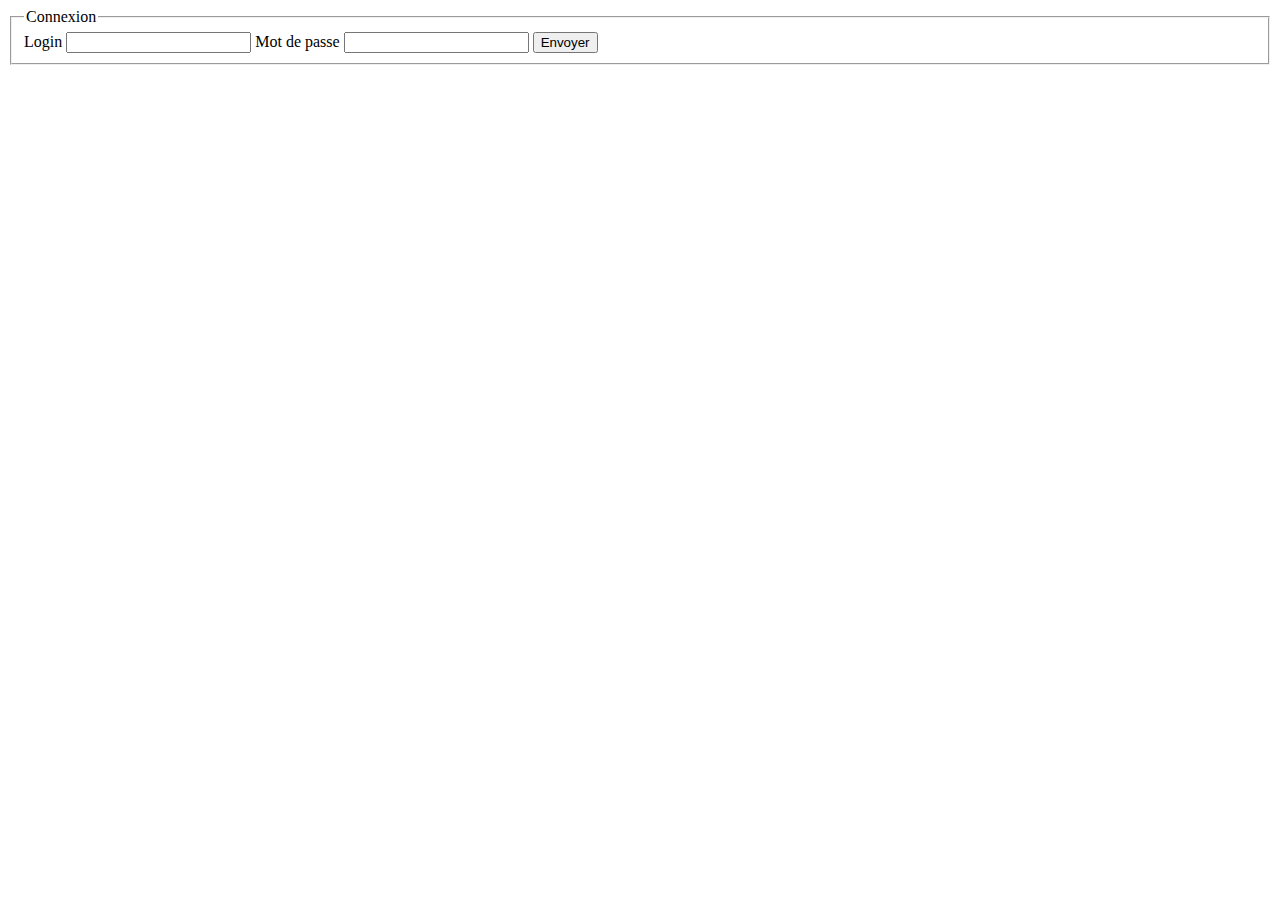
<file: Views/login.html>
<!DOCTYPE html>
<!--JOURNOUD Lucas / COSTA Julien
//Université Lumière Lyon 2 --> 
<html lang="fr">
<head>
    <meta charset="utf-8">
    <title>Pizz'Express - Login</title>
</head>
<body>
    <form action="[onshow.cible]" method="post">
        <fieldset>
            <legend>Connexion</legend>
            <label for="id_log">Login</label>
            <input type="text" id="id_log" name="login">
            <label for="id_pwd">Mot de passe</label>
            <input type="password" id="id_pwd" name="passwd">
            <input type="submit" value="Envoyer">
        </fieldset>
    </form>
</body>
</html>
</file>
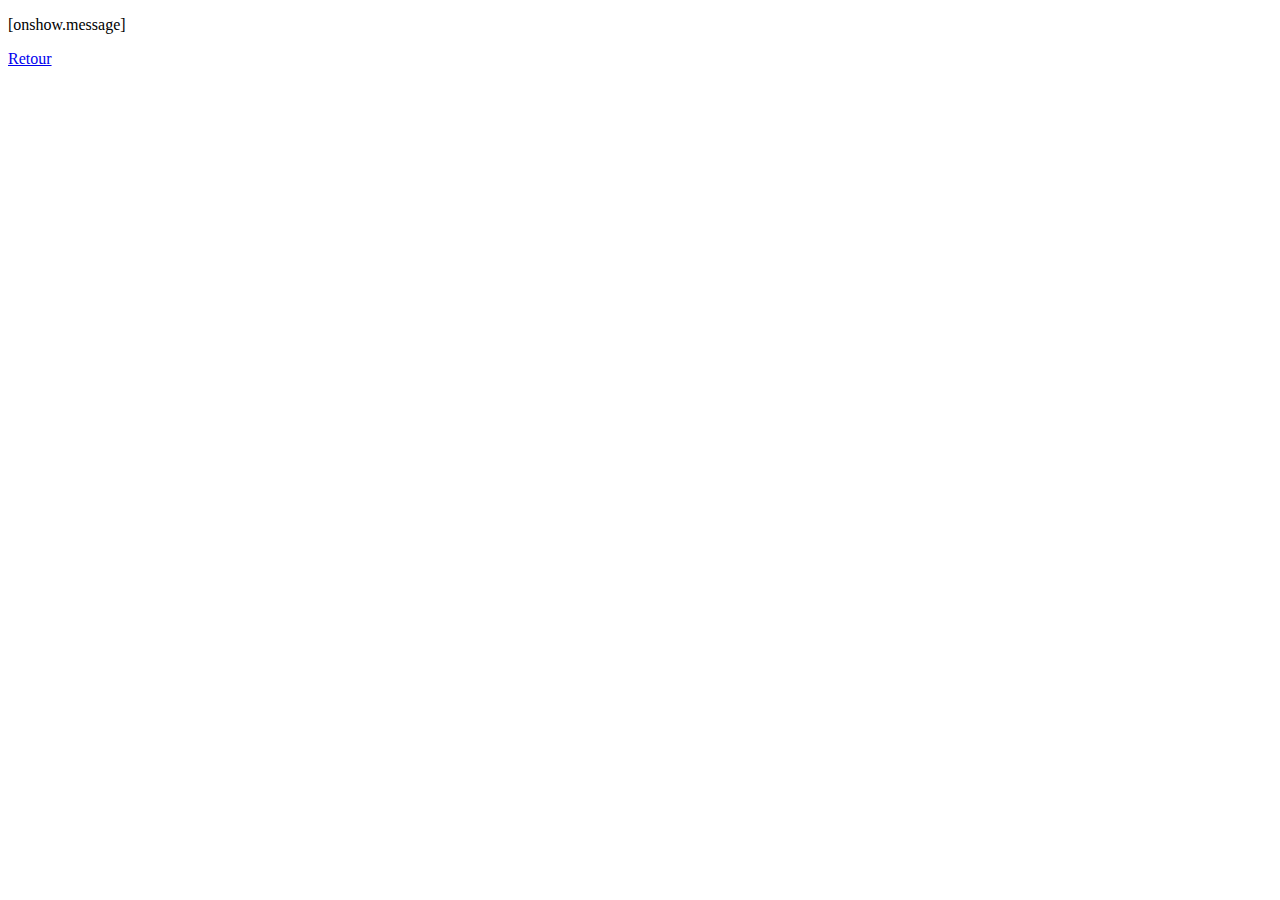
<file: Views/message.html>
<!DOCTYPE html>
<!--JOURNOUD Lucas / COSTA Julien
//Université Lumière Lyon 2 --> 
<html lang="fr">
<head>
    <meta charset="utf-8">
    <title>Pizz'Express - Message</title>
</head>
<body>
    <p>[onshow.message]</p>
    <a href="[onshow.cible]">Retour</a>
</body>
</html>
</file>
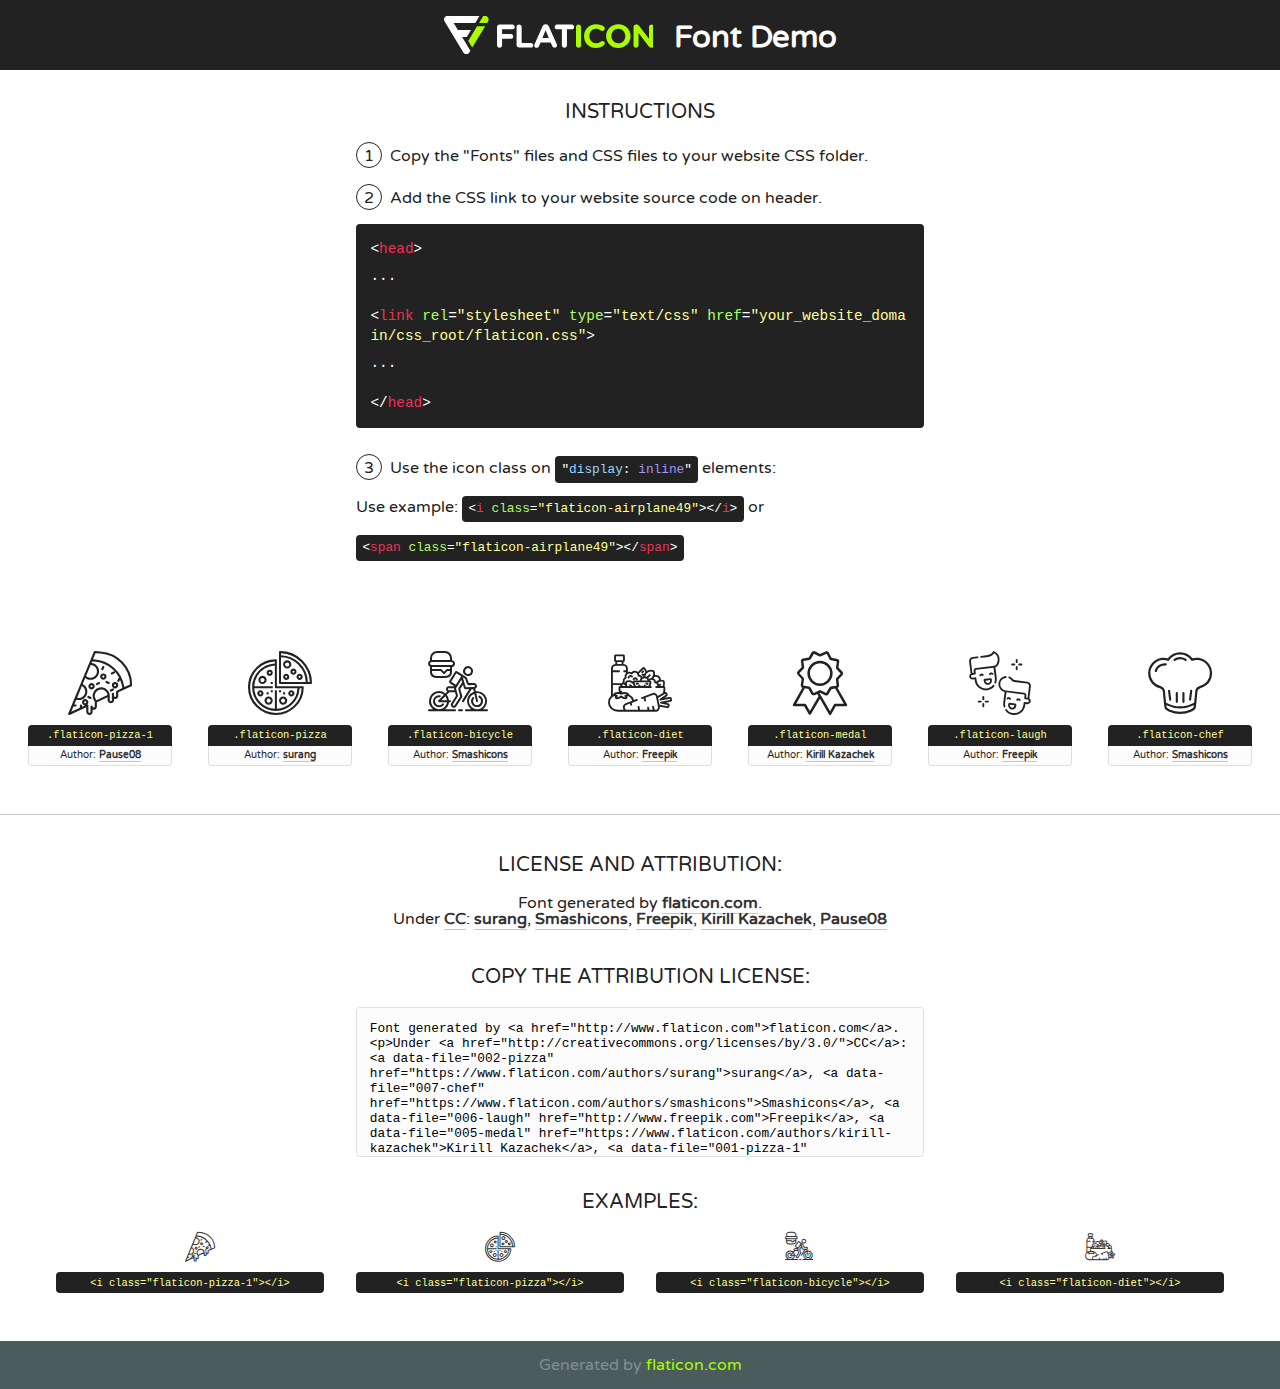
<file: fonts/flaticon/font/flaticon.html>
<!DOCTYPE html>
<!--
  Flaticon icon font: Flaticon
  Creation date: 25/09/2018 08:24
-->
<html>
<!DOCTYPE html>
<html>

<head>
    <title>Flaticon WebFont</title>
    <link href="http://fonts.googleapis.com/css?family=Varela+Round" rel="stylesheet" type="text/css" />
    <link rel="stylesheet" type="text/css" href="flaticon.css">
    <meta charset="UTF-8">
    <style>
    html, body, div, span, applet, object, iframe,
    h1, h2, h3, h4, h5, h6, p, blockquote, pre,
    a, abbr, acronym, address, big, cite, code,
    del, dfn, em, img, ins, kbd, q, s, samp,
    small, strike, strong, sub, sup, tt, var,
    b, u, i, center,
    dl, dt, dd, ol, ul, li,
    fieldset, form, label, legend,
    table, caption, tbody, tfoot, thead, tr, th, td,
    article, aside, canvas, details, embed, 
    figure, figcaption, footer, header, hgroup, 
    menu, nav, output, ruby, section, summary,
    time, mark, audio, video {
        margin: 0;
        padding: 0;
        border: 0;
        font-size: 100%;
        font: inherit;
        vertical-align: baseline;
    }
    /* HTML5 display-role reset for older browsers */
    article, aside, details, figcaption, figure, 
    footer, header, hgroup, menu, nav, section {
        display: block;
    }
    body {
        line-height: 1;
    }
    ol, ul {
        list-style: none;
    }
    blockquote, q {
        quotes: none;
    }
    blockquote:before, blockquote:after,
    q:before, q:after {
        content: '';
        content: none;
    }
    table {
        border-collapse: collapse;
        border-spacing: 0;
    }
    body {
        font-family: 'Varela Round', Helvetica, Arial, sans-serif;
        font-size: 16px;
        color: #222;
    }
    a {
        color: #333;
        border-bottom: 1px solid #a9fd00;
        font-weight: bold;
        text-decoration: none;
    }
    * {
        -moz-box-sizing: border-box;
        -webkit-box-sizing: border-box;
        box-sizing: border-box;
        margin: 0;
        padding: 0;
    }
    [class^="flaticon-"]:before, [class*=" flaticon-"]:before, [class^="flaticon-"]:after, [class*=" flaticon-"]:after {
        font-family: Flaticon;
        font-size: 30px;
        font-style: normal;
        margin-left: 20px;
        color: #333;
    }
    .wrapper {
        max-width: 600px;
        margin: auto;
        padding: 0 1em;
    }
    .title {
        font-size: 1.25em;
        text-align: center;
        margin-bottom: 1em;
        text-transform: uppercase;
    }
    header {
        text-align: center;
        background-color: #222;
        color: #fff;
        padding: 1em;
    }
    header .logo {
        width: 210px;
        height: 38px;
        display: inline-block;
        vertical-align: middle;
        margin-right: 1em;
        border: none;
    }
    header strong {
        font-size: 1.95em;
        font-weight: bold;
        vertical-align: middle;
        margin-top: 5px;
        display: inline-block;
    }
    .demo {
        margin: 2em auto;
        line-height: 1.25em;
    }
    .demo ul li {
        margin-bottom: 1em;
    }
    .demo ul li .num {
        color: #222;
        border-radius: 20px;
        display: inline-block;
        width: 26px;
        padding: 3px;
        height: 26px;
        text-align: center;
        margin-right: 0.5em;
        border: 1px solid #222;
    }
    .demo ul li code {
        background-color: #222;
        border-radius: 4px;
        padding: 0.25em 0.5em;
        display: inline-block;
        color: #fff;
        font-family: Consolas,Monaco,Lucida Console,Liberation Mono,DejaVu Sans Mono,Bitstream Vera Sans Mono,Courier New, monospace;
        font-weight: lighter;
        margin-top: 1em;
        font-size: 0.8em;
        word-break: break-all;
    }
    .demo ul li code.big {
        padding: 1em;
        font-size: 0.9em;
    }
    .demo ul li code .red {
        color: #EF3159;
    }
    .demo ul li code .green {
        color: #ACFF65;
    }
    .demo ul li code .yellow {
        color: #FFFF99;
    }
    .demo ul li code .blue {
        color: #99D3FF;
    }
    .demo ul li code .purple {
        color: #A295FF;
    }
    .demo ul li code .dots {
        margin-top: 0.5em;
        display: block;
    }
    #glyphs {
        border-bottom: 1px solid #ccc;
        padding: 2em 0;
        text-align: center;
    }
    .glyph {
        display: inline-block;
        width: 9em;
        margin: 1em;
        text-align: center;
        vertical-align: top;
        background: #FFF;
    }
    .glyph .glyph-icon {
        padding: 10px;
        display: block;
        font-family:"Flaticon";
        font-size: 64px;
        line-height: 1;
    }
    .glyph .glyph-icon:before {
        font-size: 64px;
        color: #222;
        margin-left: 0;
    }
    .class-name {
        font-size: 0.65em;
        background-color: #222;
        color: #fff;
        border-radius: 4px 4px 0 0;
        padding: 0.5em;
        color: #FFFF99;
        font-family: Consolas,Monaco,Lucida Console,Liberation Mono,DejaVu Sans Mono,Bitstream Vera Sans Mono,Courier New, monospace;
    }
    .author-name {
        font-size: 0.6em;
        background-color: #fcfcfd;
        border: 1px solid #DEDEE4;
        border-top: 0;
        border-radius: 0 0 4px 4px;
        padding: 0.5em;
    }
    .class-name:last-child {
        font-size: 10px;
        color:#888;
    }
    .class-name:last-child a {
        font-size: 10px;
        color:#555;
    }
    .class-name:last-child a:hover {
        color:#a9fd00;
    }
    .glyph > input {
        display: block;
        width: 100px;
        margin: 5px auto;
        text-align: center;
        font-size: 12px;
        cursor: text;
    }
    .glyph > input.icon-input {
        font-family:"Flaticon";
        font-size: 16px;
        margin-bottom: 10px;
    }
    .attribution .title {
        margin-top: 2em;
    }
    .attribution textarea {
        background-color: #fcfcfd;
        padding: 1em;
        border: none;
        box-shadow: none;
        border: 1px solid #DEDEE4;
        border-radius: 4px;
        resize: none;
        width: 100%;
        height: 150px;
        font-size: 0.8em;
        font-family: Consolas,Monaco,Lucida Console,Liberation Mono,DejaVu Sans Mono,Bitstream Vera Sans Mono,Courier New, monospace;
        -webkit-appearance: none;
    }
    .iconsuse {
        margin: 2em auto;
        text-align: center;
        max-width: 1200px;
    }
    .iconsuse:after {
        content: '';
        display: table;
        clear: both;
    }
    .iconsuse .image {
        float: left;
        width: 25%;
        padding: 0 1em;
    }
    .iconsuse .image p {
        margin-bottom: 1em;
    }
    .iconsuse .image span {
        display: block;
        font-size: 0.65em;
        background-color: #222;
        color: #fff;
        border-radius: 4px;
        padding: 0.5em;
        color: #FFFF99;
        margin-top: 1em;
        font-family: Consolas,Monaco,Lucida Console,Liberation Mono,DejaVu Sans Mono,Bitstream Vera Sans Mono,Courier New, monospace;
    }
    #footer {
        text-align: center;
        background-color: #4C5B5C;
        color: #7c9192;
        padding: 1em;
    }
    #footer a {
        border: none;
        color: #a9fd00;
        font-weight: normal;
    }
    @media (max-width: 960px) {
        .iconsuse .image {
            width: 50%;
        }
    }
    @media (max-width: 560px) {
        .iconsuse .image {
            width: 100%;
        }
    }
    </style>
</head>

<body class="characters-off">

    <header>
        <a href="http://www.flaticon.com" target="_blank" class="logo">
            <svg version="1.1" xmlns="http://www.w3.org/2000/svg" xmlns:xlink="http://www.w3.org/1999/xlink" xmlns:a="http://ns.adobe.com/AdobeSVGViewerExtensions/3.0/" viewBox="0 0 560.875 102.036" enable-background="new 0 0 560.875 102.036" xml:space="preserve">
                <defs>
                </defs>
                <g>
                    <g class="letters">
                        <path fill="#ffffff" d="M141.596,29.675c0-3.777,2.985-6.767,6.764-6.767h34.438c3.426,0,6.15,2.728,6.15,6.15
                        c0,3.43-2.724,6.149-6.15,6.149h-27.674v13.091h23.719c3.429,0,6.151,2.724,6.151,6.15c0,3.43-2.723,6.149-6.151,6.149h-23.719
                        v17.574c0,3.773-2.986,6.761-6.764,6.761c-3.779,0-6.764-2.989-6.764-6.761V29.675z"></path>
                        <path fill="#ffffff" d="M193.844,29.149c0-3.781,2.985-6.767,6.764-6.767c3.776,0,6.763,2.985,6.763,6.767v42.957h25.039
                        c3.426,0,6.149,2.726,6.149,6.153c0,3.425-2.723,6.15-6.149,6.15h-31.802c-3.779,0-6.764-2.986-6.764-6.768V29.149z"></path>
                        <path fill="#ffffff" d="M241.891,75.71l21.438-48.407c1.492-3.341,4.215-5.357,7.906-5.357h0.792
                        c3.686,0,6.323,2.017,7.815,5.357l21.439,48.407c0.436,0.967,0.701,1.845,0.701,2.723c0,3.602-2.809,6.501-6.414,6.501
                        c-3.161,0-5.269-1.845-6.499-4.655l-4.132-9.661h-27.059l-4.301,10.102c-1.144,2.631-3.426,4.214-6.237,4.214
                        c-3.517,0-6.24-2.81-6.24-6.325C241.1,77.64,241.451,76.677,241.891,75.71z M279.932,58.666l-8.521-20.297l-8.526,20.297H279.932
                        z"></path>
                        <path fill="#ffffff" d="M314.864,35.387H301.86c-3.429,0-6.239-2.813-6.239-6.238c0-3.429,2.811-6.24,6.239-6.24h39.533
                        c3.426,0,6.237,2.811,6.237,6.24c0,3.425-2.811,6.238-6.237,6.238h-13.001v42.785c0,3.773-2.99,6.761-6.764,6.761
                        c-3.779,0-6.764-2.989-6.764-6.761V35.387z"></path>
                        <path fill="#A9FD00" d="M352.615,29.149c0-3.781,2.985-6.767,6.767-6.767c3.774,0,6.761,2.985,6.761,6.767v49.024
                        c0,3.773-2.987,6.761-6.761,6.761c-3.781,0-6.767-2.989-6.767-6.761V29.149z"></path>
                        <path fill="#A9FD00" d="M374.132,53.836v-0.179c0-17.481,13.178-31.801,32.065-31.801c9.22,0,15.459,2.458,20.557,6.238
                        c1.402,1.054,2.637,2.985,2.637,5.357c0,3.692-2.985,6.59-6.681,6.59c-1.845,0-3.071-0.702-4.044-1.319
                        c-3.776-2.813-7.729-4.393-12.562-4.393c-10.364,0-17.831,8.611-17.831,19.154v0.173c0,10.542,7.291,19.329,17.831,19.329
                        c5.715,0,9.492-1.756,13.359-4.834c1.049-0.874,2.458-1.491,4.039-1.491c3.429,0,6.325,2.813,6.325,6.236
                        c0,2.106-1.056,3.78-2.282,4.834c-5.539,4.834-12.036,7.733-21.878,7.733C387.572,85.464,374.132,71.493,374.132,53.836z"></path>
                        <path fill="#A9FD00" d="M433.009,53.836v-0.179c0-17.481,13.79-31.801,32.766-31.801c18.981,0,32.592,14.143,32.592,31.628v0.173
                        c0,17.483-13.785,31.807-32.769,31.807C446.625,85.464,433.009,71.32,433.009,53.836z M484.224,53.836v-0.179
                        c0-10.539-7.725-19.326-18.626-19.326c-10.893,0-18.449,8.611-18.449,19.154v0.173c0,10.542,7.73,19.329,18.626,19.329
                        C476.676,72.986,484.224,64.378,484.224,53.836z"></path>
                        <path fill="#A9FD00" d="M506.233,29.321c0-3.774,2.99-6.763,6.767-6.763h1.401c3.252,0,5.183,1.583,7.029,3.953l26.093,34.265
                        V29.059c0-3.692,2.99-6.677,6.681-6.677c3.683,0,6.671,2.985,6.671,6.677v48.934c0,3.78-2.987,6.765-6.764,6.765h-0.436
                        c-3.257,0-5.188-1.581-7.034-3.953l-27.056-35.492v32.944c0,3.687-2.985,6.676-6.678,6.676c-3.683,0-6.673-2.989-6.673-6.676
                        V29.321z"></path>
                    </g>
                    <g class="insignia">
                        <path fill="#ffffff" d="M48.372,56.137h12.517l11.156-18.537H37.186L25.688,18.539h57.825L94.668,0H9.271
                        C5.925,0,2.842,1.801,1.198,4.716c-1.644,2.907-1.593,6.482,0.134,9.343l50.38,83.501c1.678,2.781,4.689,4.476,7.938,4.476
                        c3.246,0,6.257-1.695,7.935-4.476l2.898-4.804L48.372,56.137z"></path>
                        <g class="i">
                            <path fill="#A9FD00" d="M93.575,18.539h0.031v0.004l21.652,0.004l2.705-4.488c1.727-2.861,1.778-6.436,0.133-9.343
                            C116.454,1.801,113.371,0,110.026,0h-5.294L93.575,18.539z"></path>
                            <polygon fill="#A9FD00" points="88.291,27.356 64.725,66.486 75.519,84.404 109.942,27.356"></polygon>
                        </g>
                    </g>
                </g>
            </svg>
        </a>
        <strong>Font Demo</strong>
    </header>


    <section class="demo wrapper">

        <p class="title">Instructions</p>

        <ul>
            <li>
                <span class="num">1</span>Copy the "Fonts" files and CSS files to your website CSS folder.
            </li>
            <li>
                <span class="num">2</span>Add the CSS link to your website source code on header.
                <code class="big">
                    &lt;<span class="red">head</span>&gt;
                    <br/><span class="dots">...</span>
                    <br/>&lt;<span class="red">link</span> <span class="green">rel</span>=<span class="yellow">"stylesheet"</span> <span class="green">type</span>=<span class="yellow">"text/css"</span> <span class="green">href</span>=<span class="yellow">"your_website_domain/css_root/flaticon.css"</span>&gt;
                    <br/><span class="dots">...</span>
                    <br/>&lt;/<span class="red">head</span>&gt;
                </code>
            </li>

            <li>
                <p>
                    <span class="num">3</span>Use the icon class on <code>"<span class="blue">display</span>:<span class="purple"> inline</span>"</code> elements:
                    <br />
                    Use example: <code>&lt;<span class="red">i</span> <span class="green">class</span>=<span class="yellow">&quot;flaticon-airplane49&quot;</span>&gt;&lt;/<span class="red">i</span>&gt;</code> or <code>&lt;<span class="red">span</span> <span class="green">class</span>=<span class="yellow">&quot;flaticon-airplane49&quot;</span>&gt;&lt;/<span class="red">span</span>&gt;</code>
            </li>
        </ul>

    </section>




   <section id="glyphs">          
    
      
        <div class="glyph"><div class="glyph-icon flaticon-pizza-1"></div>
            <div class="class-name">.flaticon-pizza-1</div>
            <div class="author-name">Author: <a data-file="001-pizza-1" href="https://www.flaticon.com/authors/pause08">Pause08</a> </div> 
        </div>        
        
        <div class="glyph"><div class="glyph-icon flaticon-pizza"></div>
            <div class="class-name">.flaticon-pizza</div>
            <div class="author-name">Author: <a data-file="002-pizza" href="https://www.flaticon.com/authors/surang">surang</a> </div> 
        </div>        
        
        <div class="glyph"><div class="glyph-icon flaticon-bicycle"></div>
            <div class="class-name">.flaticon-bicycle</div>
            <div class="author-name">Author: <a data-file="003-bicycle" href="https://www.flaticon.com/authors/smashicons">Smashicons</a> </div> 
        </div>        
        
        <div class="glyph"><div class="glyph-icon flaticon-diet"></div>
            <div class="class-name">.flaticon-diet</div>
            <div class="author-name">Author: <a data-file="004-diet" href="http://www.freepik.com">Freepik</a> </div> 
        </div>        
        
        <div class="glyph"><div class="glyph-icon flaticon-medal"></div>
            <div class="class-name">.flaticon-medal</div>
            <div class="author-name">Author: <a data-file="005-medal" href="https://www.flaticon.com/authors/kirill-kazachek">Kirill Kazachek</a> </div> 
        </div>        
        
        <div class="glyph"><div class="glyph-icon flaticon-laugh"></div>
            <div class="class-name">.flaticon-laugh</div>
            <div class="author-name">Author: <a data-file="006-laugh" href="http://www.freepik.com">Freepik</a> </div> 
        </div>        
        
        <div class="glyph"><div class="glyph-icon flaticon-chef"></div>
            <div class="class-name">.flaticon-chef</div>
            <div class="author-name">Author: <a data-file="007-chef" href="https://www.flaticon.com/authors/smashicons">Smashicons</a> </div> 
        </div>        
        

    </section>



    <section class="attribution wrapper"   style="text-align:center;">

      <div class="title">License and attribution:</div><div class="attrDiv">Font generated by <a href="http://www.flaticon.com">flaticon.com</a>. <div><p>Under <a href="http://creativecommons.org/licenses/by/3.0/">CC</a>: <a data-file="002-pizza" href="https://www.flaticon.com/authors/surang">surang</a>, <a data-file="007-chef" href="https://www.flaticon.com/authors/smashicons">Smashicons</a>, <a data-file="006-laugh" href="http://www.freepik.com">Freepik</a>, <a data-file="005-medal" href="https://www.flaticon.com/authors/kirill-kazachek">Kirill Kazachek</a>, <a data-file="001-pizza-1" href="https://www.flaticon.com/authors/pause08">Pause08</a></p>  </div>
      </div>
      <div class="title">Copy the Attribution License:</div>

    <textarea onclick="this.focus();this.select();">Font generated by &lt;a href=&quot;http://www.flaticon.com&quot;&gt;flaticon.com&lt;/a&gt;. <p>Under <a href="http://creativecommons.org/licenses/by/3.0/">CC</a>: <a data-file="002-pizza" href="https://www.flaticon.com/authors/surang">surang</a>, <a data-file="007-chef" href="https://www.flaticon.com/authors/smashicons">Smashicons</a>, <a data-file="006-laugh" href="http://www.freepik.com">Freepik</a>, <a data-file="005-medal" href="https://www.flaticon.com/authors/kirill-kazachek">Kirill Kazachek</a>, <a data-file="001-pizza-1" href="https://www.flaticon.com/authors/pause08">Pause08</a></p>  
     </textarea>

    </section>

    <section class="iconsuse">

          <div class="title">Examples:</div>            
             
            <div class="image">
                <p>
                    <i class="glyph-icon flaticon-pizza-1"></i> 
                    <span>&lt;i class=&quot;flaticon-pizza-1&quot;&gt;&lt;/i&gt;</span>
                </p>
            </div>
            
            <div class="image">
                <p>
                    <i class="glyph-icon flaticon-pizza"></i> 
                    <span>&lt;i class=&quot;flaticon-pizza&quot;&gt;&lt;/i&gt;</span>
                </p>
            </div>
            
            <div class="image">
                <p>
                    <i class="glyph-icon flaticon-bicycle"></i> 
                    <span>&lt;i class=&quot;flaticon-bicycle&quot;&gt;&lt;/i&gt;</span>
                </p>
            </div>
            
            <div class="image">
                <p>
                    <i class="glyph-icon flaticon-diet"></i> 
                    <span>&lt;i class=&quot;flaticon-diet&quot;&gt;&lt;/i&gt;</span>
                </p>
            </div>
                       
        </div>
                            
    </section>

<div id="footer">
    <div>Generated by <a href="http://www.flaticon.com">flaticon.com</a>
    </div>
</div>



</body>
</html>
</file>
<file: fonts/flaticon/font/flaticon.css>
/*
  	Flaticon icon font: Flaticon
  	Creation date: 25/09/2018 08:24
  	*/

@font-face {
  font-family: "Flaticon";
  src: url("./Flaticon.eot");
  src: url("./Flaticon.eot?#iefix") format("embedded-opentype"),
       url("./Flaticon.woff") format("woff"),
       url("./Flaticon.ttf") format("truetype"),
       url("./Flaticon.svg#Flaticon") format("svg");
  font-weight: normal;
  font-style: normal;
}

@media screen and (-webkit-min-device-pixel-ratio:0) {
  @font-face {
    font-family: "Flaticon";
    src: url("./Flaticon.svg#Flaticon") format("svg");
  }
}

[class^="flaticon-"]:before, [class*=" flaticon-"]:before,
[class^="flaticon-"]:after, [class*=" flaticon-"]:after {   
  font-family: Flaticon;
        font-size: 20px;
font-style: normal;
margin-left: 20px;
}

.flaticon-pizza-1:before { content: "\f100"; }
.flaticon-pizza:before { content: "\f101"; }
.flaticon-bicycle:before { content: "\f102"; }
.flaticon-diet:before { content: "\f103"; }
.flaticon-medal:before { content: "\f104"; }
.flaticon-laugh:before { content: "\f105"; }
.flaticon-chef:before { content: "\f106"; }
</file>
